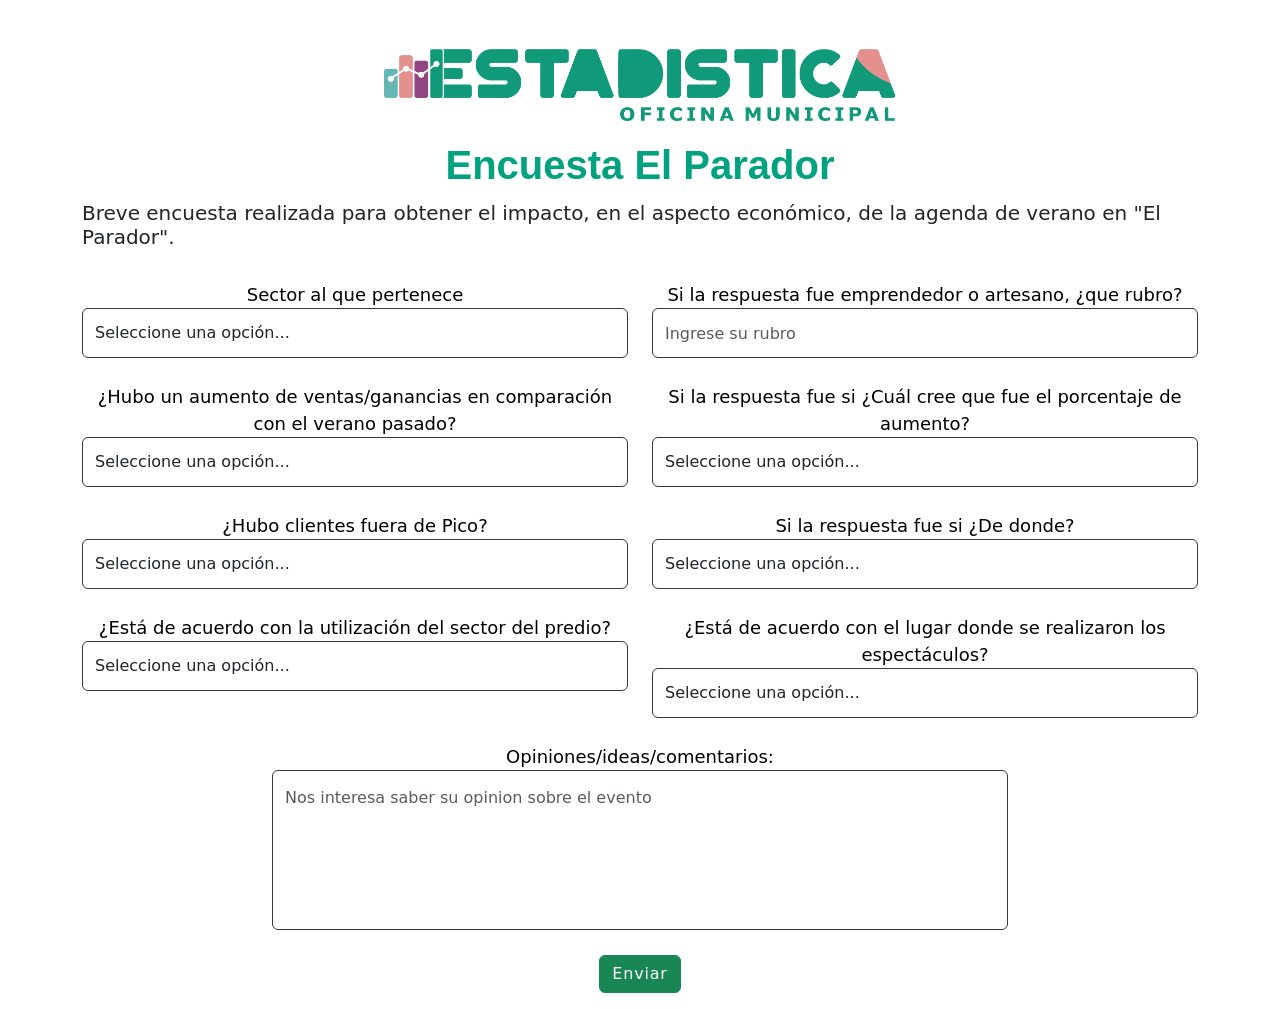
<file: index.html>
<!DOCTYPE html>
<html lang="en">

<head>
	<meta charset="UTF-8">
	<meta http-equiv="X-UA-Compatible" content="IE=edge">
	<meta name="viewport" content="width=device-width, initial-scale=1.0">
	<!-- OpenGraph -->
	<meta property="og:url" content="https://omegeneralpico.github.io/FormularioParador/" />
	<meta property="og:title" content="Encuesta el parador" />
	<meta property="og:image"
		content="https://www.generalpico.gov.ar/frontend/images/generalpico/2020/header/Blanco%20logo.png" />
	<meta property="og:description"
		content="Encuesta el parador " />
	<meta property="og:type" content="website" />
	<!--  -->
	<meta charset="UTF-8">
	<meta name="viewport" content="width=device-width, initial-scale=1, shrink-to-fit=no">
	<meta name="description" content="Formulario de inscripción">
	<meta name="author" content="Julio Caba y Guadalupe Anzoategui">
	<link rel="preconnect" href="https://fonts.gstatic.com">
	<link href="https://fonts.googleapis.com/css2?family=Open+Sans:wght@300;400;600;700;800&display=swap"
		rel="stylesheet">
	<link rel="icon" type="image/gif" sizes="96x96" href="https://www.generalpico.gov.ar/Arbol-favico.gif">
	<title>Encuesta el parador</title>
	<link rel="stylesheet" href="files/css/style.css">
	<!-- CSS only -->
	<link href="https://cdn.jsdelivr.net/npm/bootstrap@5.2.3/dist/css/bootstrap.min.css" rel="stylesheet"
		integrity="sha384-rbsA2VBKQhggwzxH7pPCaAqO46MgnOM80zW1RWuH61DGLwZJEdK2Kadq2F9CUG65" crossorigin="anonymous">
	<link rel="stylesheet" href="https://cdnjs.cloudflare.com/ajax/libs/font-awesome/6.2.1/css/all.min.css">
</head>

<body>
	<img class="img" src="files/img/logo.png" width="30%">
	<div class="container pt-2 mt-2">
		<h1 class="text-center pt-1 pb-1 fw-bold">Encuesta El Parador</h1>
		<h5>Breve encuesta realizada para obtener el impacto, en el aspecto económico, de la agenda de verano en "El Parador".</h5>
	</div>
	<div class="container text-center pt-3 mt-3">
		<form name="gform" id="gform" enctype="text/plain"
			action="https://docs.google.com/forms/d/e/1FAIpQLSfWhcCod_nW_YSdtJs7cqPLJPI39VxA-_h7vHpytXSH0DUPMg/formResponse?"
			target="hidden_iframe" onsubmit="submitted=true;">
			<div class="row">
				<div class="col-md-6">
					<div class="form-group">
						<label>Sector al que pertenece</label>
						<select name="entry.2063734318" id="entry.2063734318" class="form-control" required>
							<option disabled selected value>Seleccione una opción...</option>
							<option value="Artistas">Artistas</option>
							<option value="Food-Truck">Food Truck</option>
							<option value="Emprendedores">Emprendedores</option>
							<option value="Artesanos">Artesanos</option>
							<option value="Hoteles">Hoteles</option>
							<option value="Estaciones-de-Servicio">Estaciones de Servicio</option>
							<option value="Restaurantes">Restaurantes</option>
						</select>
					</div>
				</div>
				<div class="col-md-6">
					<div class="form-group">
						<label>Si la respuesta fue emprendedor o artesano, ¿que
							rubro?</label>
							<!-- <textarea class="form-control" name="entry.531915248" id="entry.531915248"
							placeholder="Ingrese su rubro" ></textarea> -->
							<input type="text" name="entry.531915248" id="entry.531915248" placeholder="Ingrese su rubro"
							class="form-control" >
					</div>
				</div>
			</div>
			<div class="row">
				<div class="col-md-6">
					<div class="form-group">
						<label>¿Hubo un aumento de ventas/ganancias en comparación con el verano pasado?</label>
						<select name="entry.793170147" id="entry.793170147" class="form-control" >
							<option disabled selected value>Seleccione una opción...</option>
							<option value="Si">Si</option>
							<option value="No">No</option>
						</select>
					</div>
				</div>
				<div class="col-md-6">
					<div class="form-group">
						<label>Si la respuesta fue si ¿Cuál cree que fue el porcentaje de aumento?</label>
						<select name="entry.1280974745" id="entry.1280974745" class="form-control" >
							<option disabled selected value>Seleccione una opción...</option>
							<option value="mas-de-15">Más del 15%</option>
							<option value="mas-de-30">Más del 30%</option>
							<option value="mas-de-50">Más del 50%</option>
							<option value="mas-de-75">Más del 70%</option>
							<option value="100">100%</option>
						</select>
					</div>
				</div>

			</div>
			<div class="row">
				<div class="col-md-6">
					<div class="form-group">
						<label>¿Hubo clientes fuera de Pico?</label>
						<select name="entry.611016409" id="entry.611016409" class="form-control">
							<option disabled selected value>Seleccione una opción...</option>
							<option value="Si">Si</option>
							<option value="No">No</option>
						</select>
					</div>
				</div>
				<div class="col-md-6">
					<div class="form-group">
						<label>Si la respuesta fue si ¿De donde?</label>
						<select name="entry.1451520706" id="entry.1451520706" class="form-control" >
							<option disabled selected value>Seleccione una opción...</option>
							<option value="Castex">Castex</option>
							<option value="Santa-Rosa">Santa Rosa</option>
							<option value="Speluzzi">Speluzzi</option>
							<option value="Metileo">Metileo</option>
							<option value="Otras-Provincias">Otras Provincias</option>
							<option value="Otras-Localidades">Otras Localidades</option>
						</select>
					</div>
				</div>

			</div>
			<div class="row">
				<div class="col-md-6">
					<div class="form-group">
						<label>¿Está de acuerdo con la utilización del sector del predio?</label>
						<select name="entry.1877901786" id="entry.1877901786" class="form-control" required>
							<option disabled selected value>Seleccione una opción...</option>
							<option value="Si">Si</option>
							<option value="No">No</option>
						</select>
					</div>
				</div>
				<div class="col-md-6">
					<div class="form-group">
						<label>¿Está de acuerdo con el lugar donde se realizaron los espectáculos?</label>
						<select name="entry.61393220" id="entry.61393220" class="form-control" required>
							<option disabled selected value>Seleccione una opción...</option>
							<option value="Si">Si</option>
							<option value="No">No</option>
						</select>
					</div>
				</div>

			</div>
			<div class="row">
				<div class="col-md-2"></div>
				<div class="col-md-8">
					<div class="form-group">
						<label>Opiniones/ideas/comentarios:</label>
						<textarea class="form-control" name="entry.2121729222" required id="entry.2121729222"
							placeholder="Nos interesa saber su opinion sobre el evento"></textarea>
					</div>
				</div>
				<div class="col-md-2"></div>
			</div>
			<div class="row">
				<div class="col-md-12">
					<button type="submit" id="form-submit" class="btn btn-success btn-block">Enviar</button>
				</div>
			</div>

		</form>
		<iframe name="hidden_iframe" id="hidden_iframe" style="display:none;"
			onload="if(submitted) {window.location='https://omegeneralpico.github.io/FormularioParador/';}"></iframe>
	</div>
	<script src="https://code.jquery.com/jquery-3.6.3.min.js"
		integrity="sha256-pvPw+upLPUjgMXY0G+8O0xUf+/Im1MZjXxxgOcBQBXU=" crossorigin="anonymous"></script>
	<script src="files/js/mascara.js"></script>
	<script type="text/javascript">
		$('#gform').on('submit', function (e) {
			$('#gform *').fadeOut(2000);
		});
	</script>
</body>

</html>
</file>
<file: files/css/style.css>
.img{
    display: block;
    width: 40%;
    margin-left: auto;
    margin-right: auto;
    padding-top: 3em;
  }

  /*  */
  body{
    padding-bottom:  1em;
    background: #ecf0f4;
   
    width: 100%;
    height: 100%;
    font-size: 18px;
    line-height: 1.5;
    font-family: 'Roboto', sans-serif;
    /* color: #222; */
   /*  color: #00A27F !important; */
  }
  .container{
    max-width: 1230px;
    width: 100%;
  }
  
  h1{
    font-weight: 700;
    font-size: 45px;
    font-family: 'Roboto', sans-serif;
    color: #00A27F !important; 
  }
  
  .header{
    margin-bottom: 80px;
  }
  #description{
    font-size: 24px;
  }
  
  .form-wrap{
    background: rgba(255,255,255,1);
    width: 100%;
    max-width: 850px;
    padding: 50px;
    margin: 0 auto;
    position: relative;
    -webkit-border-radius: 10px;
    -moz-border-radius: 10px;
    border-radius: 10px;
    -webkit-box-shadow: 0px 0px 40px rgba(0, 0, 0, 0.15);
    -moz-box-shadow: 0px 0px 40px rgba(0, 0, 0, 0.15);
    box-shadow: 0px 0px 40px rgba(0, 0, 0, 0.15);
  }
  .form-wrap:before{
    content: "";
    width: 90%;
    height: calc(100% + 60px);
    left: 0;
    right: 0;
    margin: 0 auto;
    position: absolute;
    top: -30px;
    background: #00A27F;
    z-index: -1;
    opacity: 0.8;
    -webkit-border-radius: 10px;
    -moz-border-radius: 10px;
    border-radius: 10px;
    -webkit-box-shadow: 0px 0px 40px rgba(0, 0, 0, 0.15);
    -moz-box-shadow: 0px 0px 40px rgba(0, 0, 0, 0.15);
    box-shadow: 0px 0px 40px rgba(0, 0, 0, 0.15);
  }
  .form-group{
    margin-bottom: 25px;
  }
  .form-group > label{
    display: block;
    font-size: 18px;	
    color: #000;
  }
  .custom-control-label{
    color: #000;
    font-size: 16px;
  }
  .form-control{
    height: 50px;
    background: #ecf0f4;
    border-color: transparent;
    padding: 0 15px;
    font-size: 16px;
    -webkit-transition: all 0.3s ease-in-out;
    -moz-transition: all 0.3s ease-in-out;
    -o-transition: all 0.3s ease-in-out;
    transition: all 0.3s ease-in-out;
    border: 1px solid #373737 !important; 
  }
  .form-control:focus{
    border-color: #68C0BD;
    -webkit-box-shadow: 0px 0px 20px rgba(0, 0, 0, .1);
    -moz-box-shadow: 0px 0px 20px rgba(0, 0, 0, .1);
    box-shadow: 0px 0px 20px rgba(0, 0, 0, .1);
  }
  textarea.form-control{
    height: 160px;
    padding-top: 15px;
    resize: none;
  }
  
  .btn{
    padding: .657rem .75rem;
    font-size: 18px;
    letter-spacing: 0.050em;
    -webkit-transition: all 0.3s ease-in-out;
    -moz-transition: all 0.3s ease-in-out;
    -o-transition: all 0.3s ease-in-out;
    transition: all 0.3s ease-in-out;
  }
  
  .btn-primary {
    color: #fff;
    background-color: #00bcd9;
    border-color: #00bcd9;
  }
  
  .btn-primary:hover {
    color: #00bcd9;
    background-color: #ffffff;
    border-color: #00bcd9;
    -webkit-box-shadow: 0px 0px 20px rgba(0, 0, 0, .1);
    -moz-box-shadow: 0px 0px 20px rgba(0, 0, 0, .1);
    box-shadow: 0px 0px 20px rgba(0, 0, 0, .1);
  }
  
  .btn-primary:focus, .btn-primary.focus {
    color: #00bcd9;
    background-color: #ffffff;
    border-color: #00bcd9;
    -webkit-box-shadow: 0px 0px 20px rgba(0, 0, 0, .1);
    -moz-box-shadow: 0px 0px 20px rgba(0, 0, 0, .1);
    box-shadow: 0px 0px 20px rgba(0, 0, 0, .1);
  }
  
  .btn-primary:not(:disabled):not(.disabled):active, .btn-primary:not(:disabled):not(.disabled).active,
  .show > .btn-primary.dropdown-toggle {
    color: #00bcd9;
    background-color: #ffffff;
    border-color: #00bcd9;
  }
  
  .btn-primary:not(:disabled):not(.disabled):active:focus, .btn-primary:not(:disabled):not(.disabled).active:focus,
  .show > .btn-primary.dropdown-toggle:focus {
    -webkit-box-shadow: 0px 0px 20px rgba(0, 0, 0, .1);
    -moz-box-shadow: 0px 0px 20px rgba(0, 0, 0, .1);
    box-shadow: 0px 0px 20px rgba(0, 0, 0, .1);
  }
  /*  */

  /* media queries */
  /* ----------- iPhone 4 and 4S ----------- */

/* Portrait and Landscape */
@media only screen 
and (min-device-width: 320px) 
and (max-device-width: 480px)
and (-webkit-min-device-pixel-ratio: 2) {
  .img{
    display: block;
    width: 80%;
    margin-left: auto;
    margin-right: auto;
    padding-top: 3em;
  }
}

/* Portrait */
@media only screen 
and (min-device-width: 320px) 
and (max-device-width: 480px)
and (-webkit-min-device-pixel-ratio: 2)
and (orientation: portrait) {
  .img{
    display: block;
    width: 80%;
    margin-left: auto;
    margin-right: auto;
    padding-top: 3em;
  }
}

/* Landscape */
@media only screen 
and (min-device-width: 320px) 
and (max-device-width: 480px)
and (-webkit-min-device-pixel-ratio: 2)
and (orientation: landscape) {
.img{
    display: block;
    width: 80%;
    margin-left: auto;
    margin-right: auto;
    padding-top: 3em;
  }
}

/* ----------- iPhone 5, 5S, 5C and 5SE ----------- */

/* Portrait and Landscape */
@media only screen 
and (min-device-width: 320px) 
and (max-device-width: 568px)
and (-webkit-min-device-pixel-ratio: 2) {
.img{
    display: block;
    width: 80%;
    margin-left: auto;
    margin-right: auto;
    padding-top: 3em;
  }
}

/* Portrait */
@media only screen 
and (min-device-width: 320px) 
and (max-device-width: 568px)
and (-webkit-min-device-pixel-ratio: 2)
and (orientation: portrait) {
.img{
    display: block;
    width: 80%;
    margin-left: auto;
    margin-right: auto;
    padding-top: 3em;
  }
}

/* Landscape */
@media only screen 
and (min-device-width: 320px) 
and (max-device-width: 568px)
and (-webkit-min-device-pixel-ratio: 2)
and (orientation: landscape) {
.img{
    display: block;
    width: 80%;
    margin-left: auto;
    margin-right: auto;
    padding-top: 3em;
  }
}

/* ----------- iPhone 6, 6S, 7 and 8 ----------- */

/* Portrait and Landscape */
@media only screen 
and (min-device-width: 375px) 
and (max-device-width: 667px) 
and (-webkit-min-device-pixel-ratio: 2) { 
.img{
    display: block;
    width: 80%;
    margin-left: auto;
    margin-right: auto;
    padding-top: 3em;
  }
}

/* Portrait */
@media only screen 
and (min-device-width: 375px) 
and (max-device-width: 667px) 
and (-webkit-min-device-pixel-ratio: 2)
and (orientation: portrait) { 
.img{
    display: block;
    width: 80%;
    margin-left: auto;
    margin-right: auto;
    padding-top: 3em;
  }
}

/* Landscape */
@media only screen 
and (min-device-width: 375px) 
and (max-device-width: 667px) 
and (-webkit-min-device-pixel-ratio: 2)
and (orientation: landscape) { 
  .img{
    display: block;
    width: 80%;
    margin-left: auto;
    margin-right: auto;
    padding-top: 3em;
  }
}

/* ----------- iPhone 6+, 7+ and 8+ ----------- */

/* Portrait and Landscape */
@media only screen 
and (min-device-width: 414px) 
and (max-device-width: 736px) 
and (-webkit-min-device-pixel-ratio: 3) { 
  .img{
    display: block;
    width: 80%;
    margin-left: auto;
    margin-right: auto;
    padding-top: 3em;
  }
}

/* Portrait */
@media only screen 
and (min-device-width: 414px) 
and (max-device-width: 736px) 
and (-webkit-min-device-pixel-ratio: 3)
and (orientation: portrait) { 
  .img{
    display: block;
    width: 80%;
    margin-left: auto;
    margin-right: auto;
    padding-top: 3em;
  }
}

/* Landscape */
@media only screen 
and (min-device-width: 414px) 
and (max-device-width: 736px) 
and (-webkit-min-device-pixel-ratio: 3)
and (orientation: landscape) { 
  .img{
    display: block;
    width: 80%;
    margin-left: auto;
    margin-right: auto;
    padding-top: 3em;
  }
}

/* ----------- iPhone X ----------- */

/* Portrait and Landscape */
@media only screen 
and (min-device-width: 375px) 
and (max-device-width: 812px) 
and (-webkit-min-device-pixel-ratio: 3) { 
  .img{
    display: block;
    width: 80%;
    margin-left: auto;
    margin-right: auto;
    padding-top: 3em;
  }
}

/* Portrait */
@media only screen 
and (min-device-width: 375px) 
and (max-device-width: 812px) 
and (-webkit-min-device-pixel-ratio: 3)
and (orientation: portrait) { 
  .img{
    display: block;
    width: 80%;
    margin-left: auto;
    margin-right: auto;
    padding-top: 3em;
  }
}

/* Landscape */
@media only screen 
and (min-device-width: 375px) 
and (max-device-width: 812px) 
and (-webkit-min-device-pixel-ratio: 3)
and (orientation: landscape) { 
  .img{
    display: block;
    width: 80%;
    margin-left: auto;
    margin-right: auto;
    padding-top: 3em;
  }
}

@media only screen 
and (min-device-width: 414px) 
and (max-device-width: 896px) 
and (-webkit-min-device-pixel-ratio: 2) { 
.img{
    display: block;
    width: 80%;
    margin-left: auto;
    margin-right: auto;
    padding-top: 3em;
  }
}

/* Portrait */
@media only screen 
and (min-device-width: 414px) 
and (max-device-width: 896px) 
and (-webkit-min-device-pixel-ratio: 2)
and (orientation: portrait) { 
.img{
    display: block;
    width: 80%;
    margin-left: auto;
    margin-right: auto;
    padding-top: 3em;
  }
}

/* ----------- Galaxy S3 ----------- */

/* Portrait and Landscape */
@media screen 
  and (device-width: 360px) 
  and (device-height: 640px) 
  and (-webkit-device-pixel-ratio: 2) {
.img{
    display: block;
    width: 80%;
    margin-left: auto;
    margin-right: auto;
    padding-top: 3em;
  }
}

/* Portrait */
@media screen 
  and (device-width: 320px) 
  and (device-height: 640px) 
  and (-webkit-device-pixel-ratio: 2) 
  and (orientation: portrait) {
.img{
    display: block;
    width: 80%;
    margin-left: auto;
    margin-right: auto;
    padding-top: 3em;
  }
}

/* Landscape */
@media screen 
  and (device-width: 320px) 
  and (device-height: 640px) 
  and (-webkit-device-pixel-ratio: 2) 
  and (orientation: landscape) {
.img{
    display: block;
    width: 80%;
    margin-left: auto;
    margin-right: auto;
    padding-top: 3em;
  }
}

/* ----------- Galaxy S4, S5 and Note 3 ----------- */

/* Portrait and Landscape */
@media screen 
  and (device-width: 320px) 
  and (device-height: 640px) 
  and (-webkit-device-pixel-ratio: 3) {
.img{
    display: block;
    width: 80%;
    margin-left: auto;
    margin-right: auto;
    padding-top: 3em;
  }
}

/* Portrait */
@media screen 
  and (device-width: 320px) 
  and (device-height: 640px) 
  and (-webkit-device-pixel-ratio: 3) 
  and (orientation: portrait) {
.img{
    display: block;
    width: 80%;
    margin-left: auto;
    margin-right: auto;
    padding-top: 3em;
  }
}

/* Landscape */
@media screen 
  and (device-width: 320px) 
  and (device-height: 640px) 
  and (-webkit-device-pixel-ratio: 3) 
  and (orientation: landscape) {
.img{
    display: block;
    width: 80%;
    margin-left: auto;
    margin-right: auto;
    padding-top: 3em;
  }
}

/* ----------- Galaxy S6 ----------- */

/* Portrait and Landscape */
@media screen 
  and (device-width: 360px) 
  and (device-height: 640px) 
  and (-webkit-device-pixel-ratio: 4) {
    .img{
      display: block;
      width: 80%;
      margin-left: auto;
      margin-right: auto;
      padding-top: 3em;
    }
}

/* Portrait */
@media screen 
  and (device-width: 360px) 
  and (device-height: 640px) 
  and (-webkit-device-pixel-ratio: 4) 
  and (orientation: portrait) {
.img{
    display: block;
    width: 80%;
    margin-left: auto;
    margin-right: auto;
    padding-top: 3em;
  }
}

/* Landscape */
@media screen 
  and (device-width: 360px) 
  and (device-height: 640px) 
  and (-webkit-device-pixel-ratio: 4) 
  and (orientation: landscape) {
.img{
    display: block;
    width: 80%;
    margin-left: auto;
    margin-right: auto;
    padding-top: 3em;
  }
}

/* Portrait */
@media screen 
  and (device-width: 412px) 
  and (device-height: 915px) 
  and (-webkit-device-pixel-ratio: 3) 
  and (orientation: portrait) {
.img{
    display: block;
    width: 80%;
    margin-left: auto;
    margin-right: auto;
    padding-top: 3em;
  }
}

/* Landscape */
@media screen 
  and (device-width: 412px) 
  and (device-height: 915px) 
  and (-webkit-device-pixel-ratio: 3) 
  and (orientation: landscape) {
.img{
    display: block;
    width: 80%;
    margin-left: auto;
    margin-right: auto;
    padding-top: 3em;
  }
}

/* Portrait */
@media screen 
  and (device-width: 720px) 
  and (device-height: 1600px) 
  and (orientation: portrait) {
.img{
    display: block;
    width: 80%;
    margin-left: auto;
    margin-right: auto;
    padding-top: 3em;
  }
}
  /*  */
</file>
